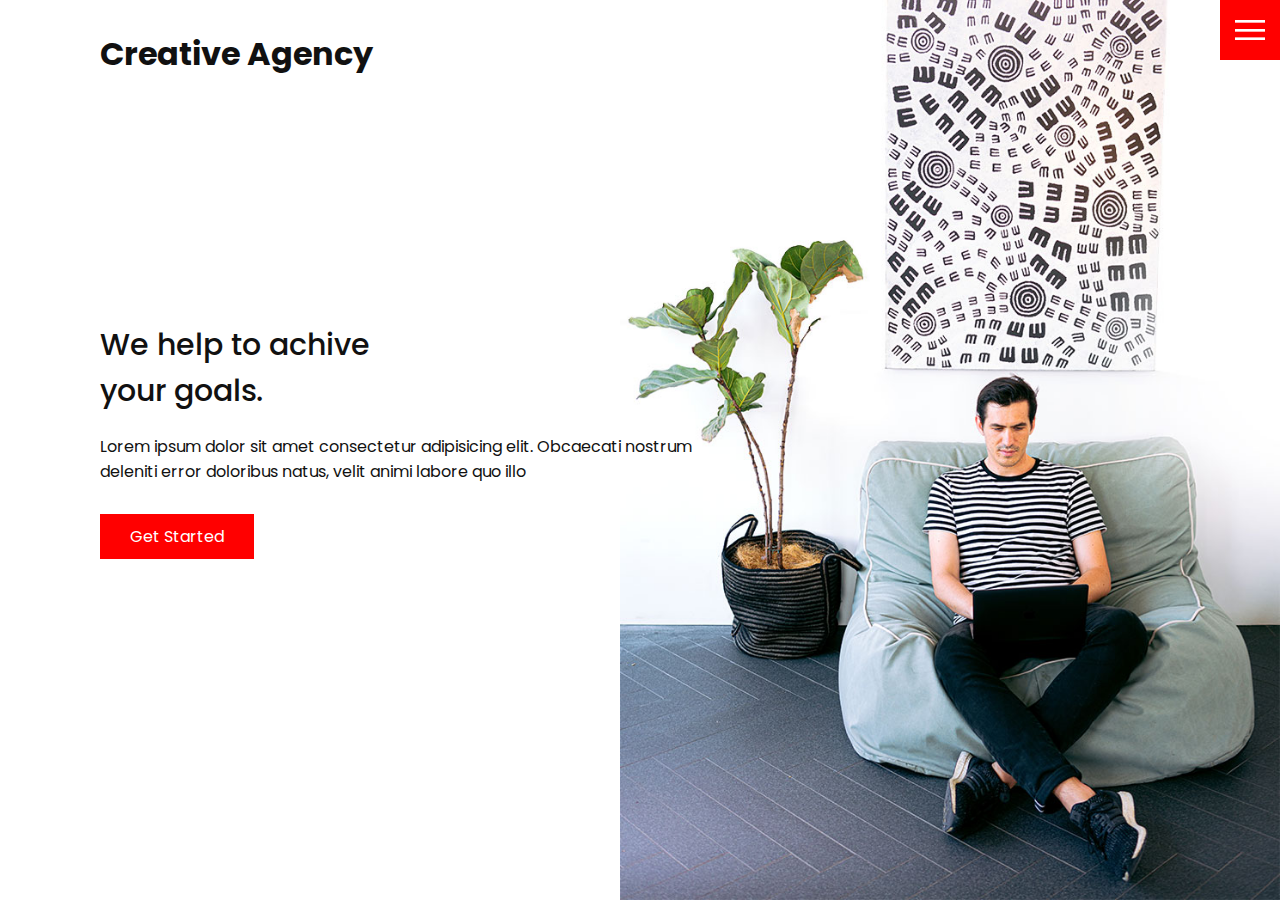
<file: Creative Agency Website/index.html>
<!DOCTYPE html>
<html lang="en">
<head>
    <meta charset="UTF-8">
    <meta http-equiv="X-UA-Compatible" content="IE=edge">
    <meta name="viewport" content="width=device-width, initial-scale=1.0">
    <link rel="stylesheet" href="css/style.css">
    <title>Creative Agency</title>
</head>
<body>
    <header>
        <div class="logo">Creative Agency</div>
        <div class="toggle "></div>
        <div class="navigation ">
            <ul>
                 <li><a href="index.html">Home</a></li>
                <li><a href="services.html">Services</a></li>
                <li><a href="work.html">Work</a></li>
                <li><a href="contact.html">Contact</a></li>
            </ul>
                <div class="social-bar">
                    <ul>
                        <li>
                            <a href="https://facebook.com">
                            <img src="images/facebook.png"
                            target="_blank" alt="">
                            </a>
                        </li>
                        <li>
                            <a href="https://twitter.com">
                            <img src="images/twitter.png"
                            target="_blank" alt="">
                            </a>
                        </li>
                        <li>
                            <a href="https://instagram.com">
                            <img src="images/instagram.png"
                            target="_blank" alt="">
                            </a>
                        </li>
                    </ul>
                    <a href="mailto:you@email.com" class="email-icon">
                        <img src="images/email .png" alt="">
                    </a>
                </div>
         </div>
    </header>

    <section class="home">
        <img src="images/home-img.jpg" class="home-img" alt="">
        <div class="home-content">
            <h1>We help to achive <br> your goals.</h1>
            <p>
                Lorem ipsum dolor sit amet consectetur adipisicing elit. Obcaecati nostrum deleniti error doloribus natus, velit animi labore quo illo
            </p>
            <a href="contact.html" class="btn">Get Started</a>
        </div>
    </section>
    <script src="js/script.js"></script>
</body>
</html>
</file>
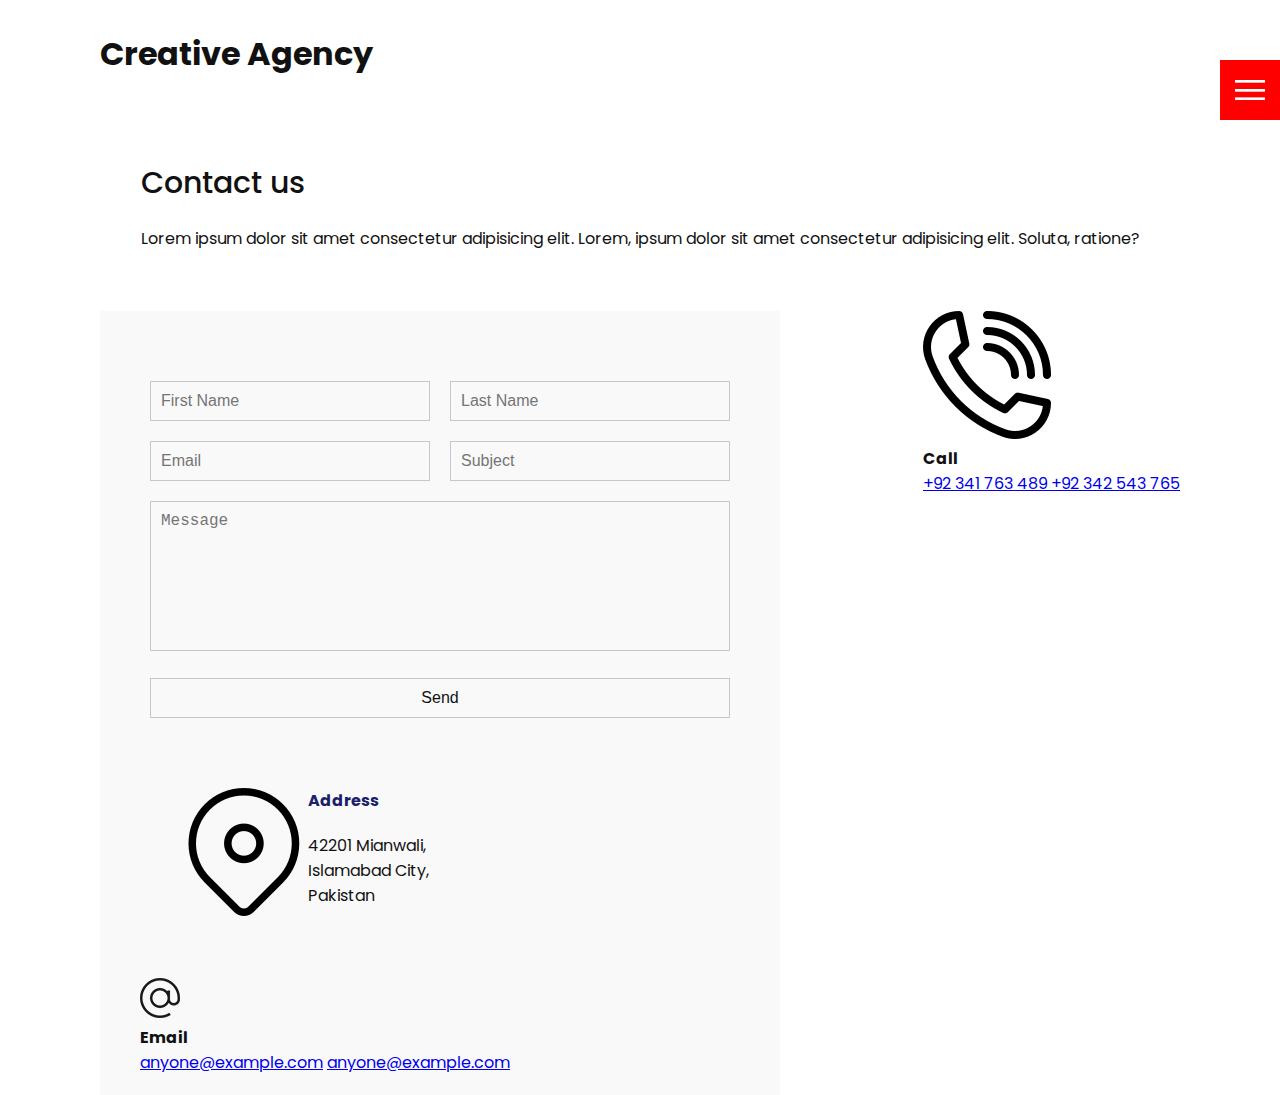
<file: Creative Agency Website/contact.html>
<!DOCTYPE html>
<html lang="en">
<head>
    <meta charset="UTF-8">
    <meta http-equiv="X-UA-Compatible" content="IE=edge">
    <meta name="viewport" content="width=device-width, initial-scale=1.0">
    <link rel="stylesheet" href="css/style.css">
    <title>Creative Agency</title>
</head>
<body>
    <header>
        <div class="logo">Creative Agency</div>
        <div class="toggle "></div>
        <div class="navigation ">
            <ul>
                 <li><a href="index.html">Home</a></li>
                <li><a href="services.html">Services</a></li>
                <li><a href="work.html">Work</a></li>
                <li><a href="contact.html">Contact</a></li>
            </ul>
                <div class="social-bar">
                    <ul>
                        <li>
                            <a href="https://facebook.com">
                            <img src="images/facebook.png"
                            target="_blank" alt="">
                            </a>
                        </li>
                        <li>
                            <a href="https://twitter.com">
                            <img src="images/twitter.png"
                            target="_blank" alt="">
                            </a>
                        </li>
                        <li>
                            <a href="https://instagram.com">
                            <img src="images/instagram.png"
                            target="_blank" alt="">
                            </a>
                        </li>
                    </ul>
                    <a href="mailto:you@email.com" class="email-icon">
                        <img src="images/email .png" alt="">
                    </a>
                </div>
         </div>
    </header>

    <section>
        <div class="title">
            <h1>Contact us</h1>
            <p>
                Lorem ipsum dolor sit amet consectetur adipisicing elit. Lorem, ipsum dolor sit amet consectetur adipisicing elit. Soluta, ratione?
            </p>
        </div>
        <div class="contact">
            <div class="contact-form">
                <form>
                    <div class="row">
                        <div class="input50">
                            <input type="text" placeholder="First Name" />
                        </div>
                        <div class="input50">
                            <input type="text" placeholder="Last Name" />
                        </div>
                    </div>
                    <div class="row">
                        <div class="input50">
                            <input type="text" placeholder="Email" />
                        </div>
                        <div class="input50">
                            <input type="text" placeholder="Subject" />
                        </div>
                    </div>
                    <div class="row">
                        <div class="input100">
                            <textarea placeholder="Message"></textarea>
                        </div>
                    </div>
                    <div class="row">
                        <div class="input100">
                            <input type="Submit" value="Send" />
                        </div>
                    </div>
                </form>
                <div class="contact-info">
                    <div class="info-box">
                        <img src="images/address.png" class="contact-icon" alt="">
                        <div class="details">
                            <h4>Address</h4>
                            <p>42201 Mianwali, Islamabad City, Pakistan</p>
                        </div>
                    </div>
                </div>
                <div class="info-box">
                    <img src="images/email .png" class="contact-icon" alt="">
                    <div class="details">
                        <h4>Email</h4>
                        <a href="mailto:anyone@example.com">anyone@example.com</a>
                        <a href="mailto:anyone@example.com">anyone@example.com</a>
                    </div>
                </div>
            </div>
            <div class="info-box">
                <img src="images/call.png" class="contact-icon" alt="">
                <div class="details">
                    <h4>Call</h4>
                    <a href="tel:+92341763489">+92 341 763 489 </a>
                    <a href="tel:+92342543765">+92 342 543 765 </a>
                </div>
            </div>
        </div>
    </div>
    </section>
    <script src="js/script.js"></script>
</body>
</html>
</file>
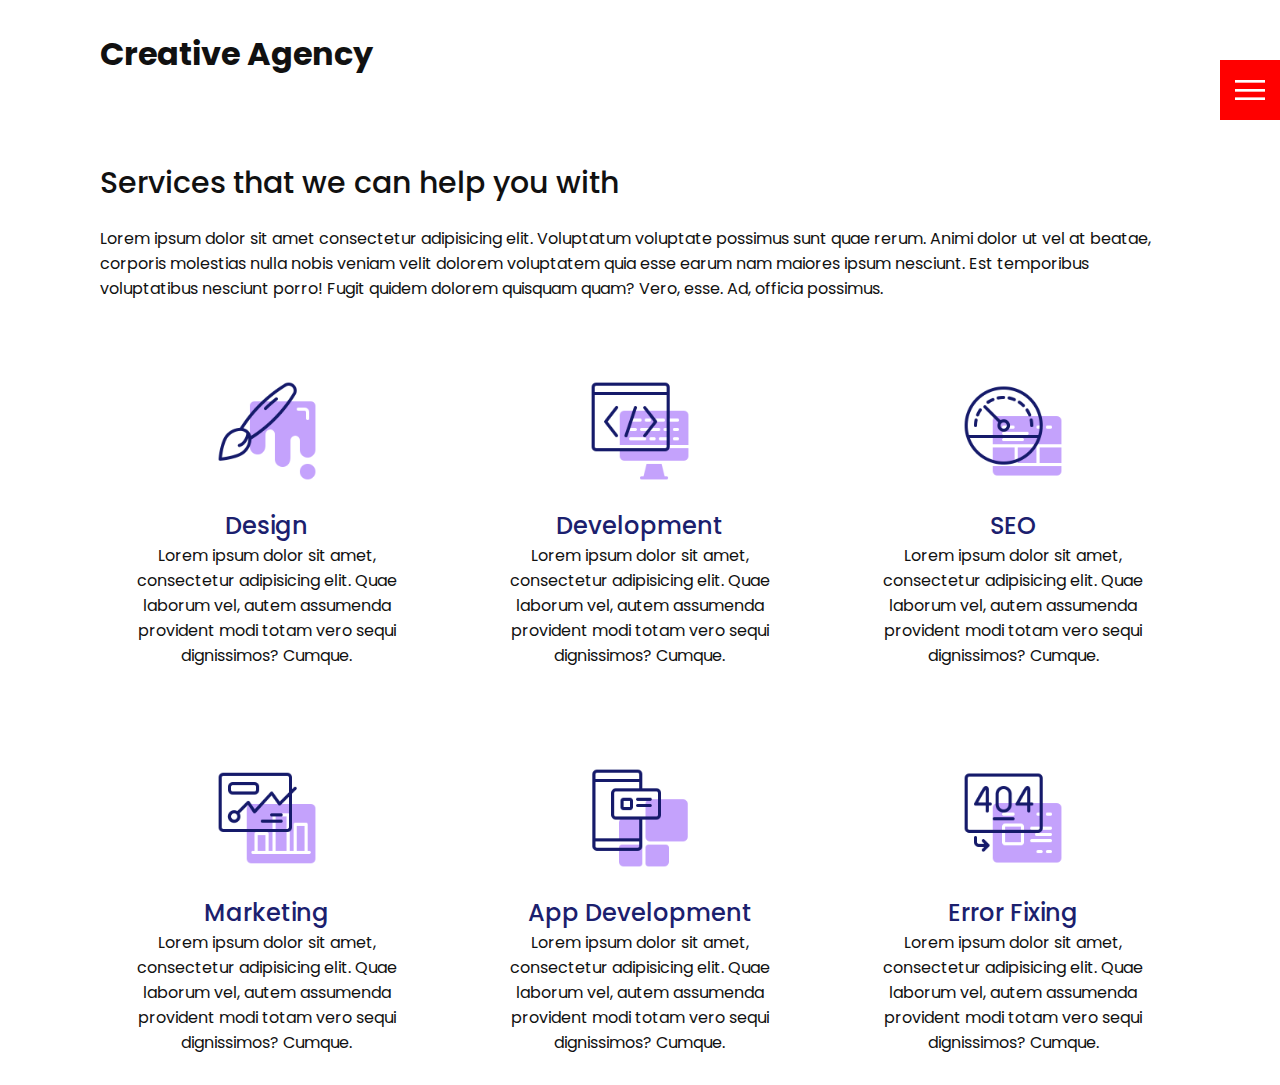
<file: Creative Agency Website/services.html>
<!DOCTYPE html>
<html lang="en">
<head>
    <meta charset="UTF-8">
    <meta http-equiv="X-UA-Compatible" content="IE=edge">
    <meta name="viewport" content="width=device-width, initial-scale=1.0">
    <link rel="stylesheet" href="css/style.css">
    <title>Creative Agency</title>
</head>
<body>
    <header>
        <div class="logo">Creative Agency</div>
        <div class="toggle "></div>
        <div class="navigation ">
            <ul>
                 <li><a href="index.html">Home</a></li>
                <li><a href="services.html">Services</a></li>
                <li><a href="work.html">Work</a></li>
                <li><a href="contact.html">Contact</a></li>
            </ul>
                <div class="social-bar">
                    <ul>
                        <li>
                            <a href="https://facebook.com">
                            <img src="images/facebook.png"
                            target="_blank" alt="">
                            </a>
                        </li>
                        <li>
                            <a href="https://twitter.com">
                            <img src="images/twitter.png"
                            target="_blank" alt="">
                            </a>
                        </li>
                        <li>
                            <a href="https://instagram.com">
                            <img src="images/instagram.png"
                            target="_blank" alt="">
                            </a>
                        </li>
                    </ul>
                    <a href="mailto:you@email.com" class="email-icon">
                        <img src="images/email .png" alt="">
                    </a>
                </div>
         </div>
    </header>

    <section>
        <div class="title">
            <h1>Services that we can help you with</h1>
            <p>
                Lorem ipsum dolor sit amet consectetur adipisicing elit. Voluptatum voluptate possimus sunt quae rerum. Animi dolor ut vel at beatae, corporis molestias nulla nobis veniam velit dolorem voluptatem quia esse earum nam maiores ipsum nesciunt. Est temporibus voluptatibus nesciunt porro! Fugit quidem dolorem quisquam quam? Vero, esse. Ad, officia possimus.
            </p>
        </div>
        <div class="services">
            <div class="service">
                <div class="icon">
                    <img src="images/001.png" alt="">
                </div>
                <h2>Design</h2>
                Lorem ipsum dolor sit amet, consectetur adipisicing elit. Quae laborum vel, autem assumenda provident modi totam vero sequi dignissimos? Cumque.
            </div>
            <div class="service">
                <div class="icon">
                    <img src="images/002.png" alt="">
                </div>
                <h2>Development</h2>
                Lorem ipsum dolor sit amet, consectetur adipisicing elit. Quae laborum vel, autem assumenda provident modi totam vero sequi dignissimos? Cumque.
            </div>
            <div class="service">
                <div class="icon">
                    <img src="images/003.png" alt="">
                </div>
                <h2>SEO</h2>
                Lorem ipsum dolor sit amet, consectetur adipisicing elit. Quae laborum vel, autem assumenda provident modi totam vero sequi dignissimos? Cumque.
            </div>
            <div class="service">
                <div class="icon">
                    <img src="images/004.png" alt="">
                </div>
                <h2>Marketing</h2>
                Lorem ipsum dolor sit amet, consectetur adipisicing elit. Quae laborum vel, autem assumenda provident modi totam vero sequi dignissimos? Cumque.
            </div>
            <div class="service">
                <div class="icon">
                    <img src="images/005.png" alt="">
                </div>
                <h2>App Development</h2>
                Lorem ipsum dolor sit amet, consectetur adipisicing elit. Quae laborum vel, autem assumenda provident modi totam vero sequi dignissimos? Cumque.
            </div>
            <div class="service">
                <div class="icon">
                    <img src="images/006.png" alt="">
                </div>
                <h2>Error Fixing</h2>
                Lorem ipsum dolor sit amet, consectetur adipisicing elit. Quae laborum vel, autem assumenda provident modi totam vero sequi dignissimos? Cumque.
            </div>
        </div>
    </section>
    <script src="js/script.js"></script>
</body>
</html>
</file>
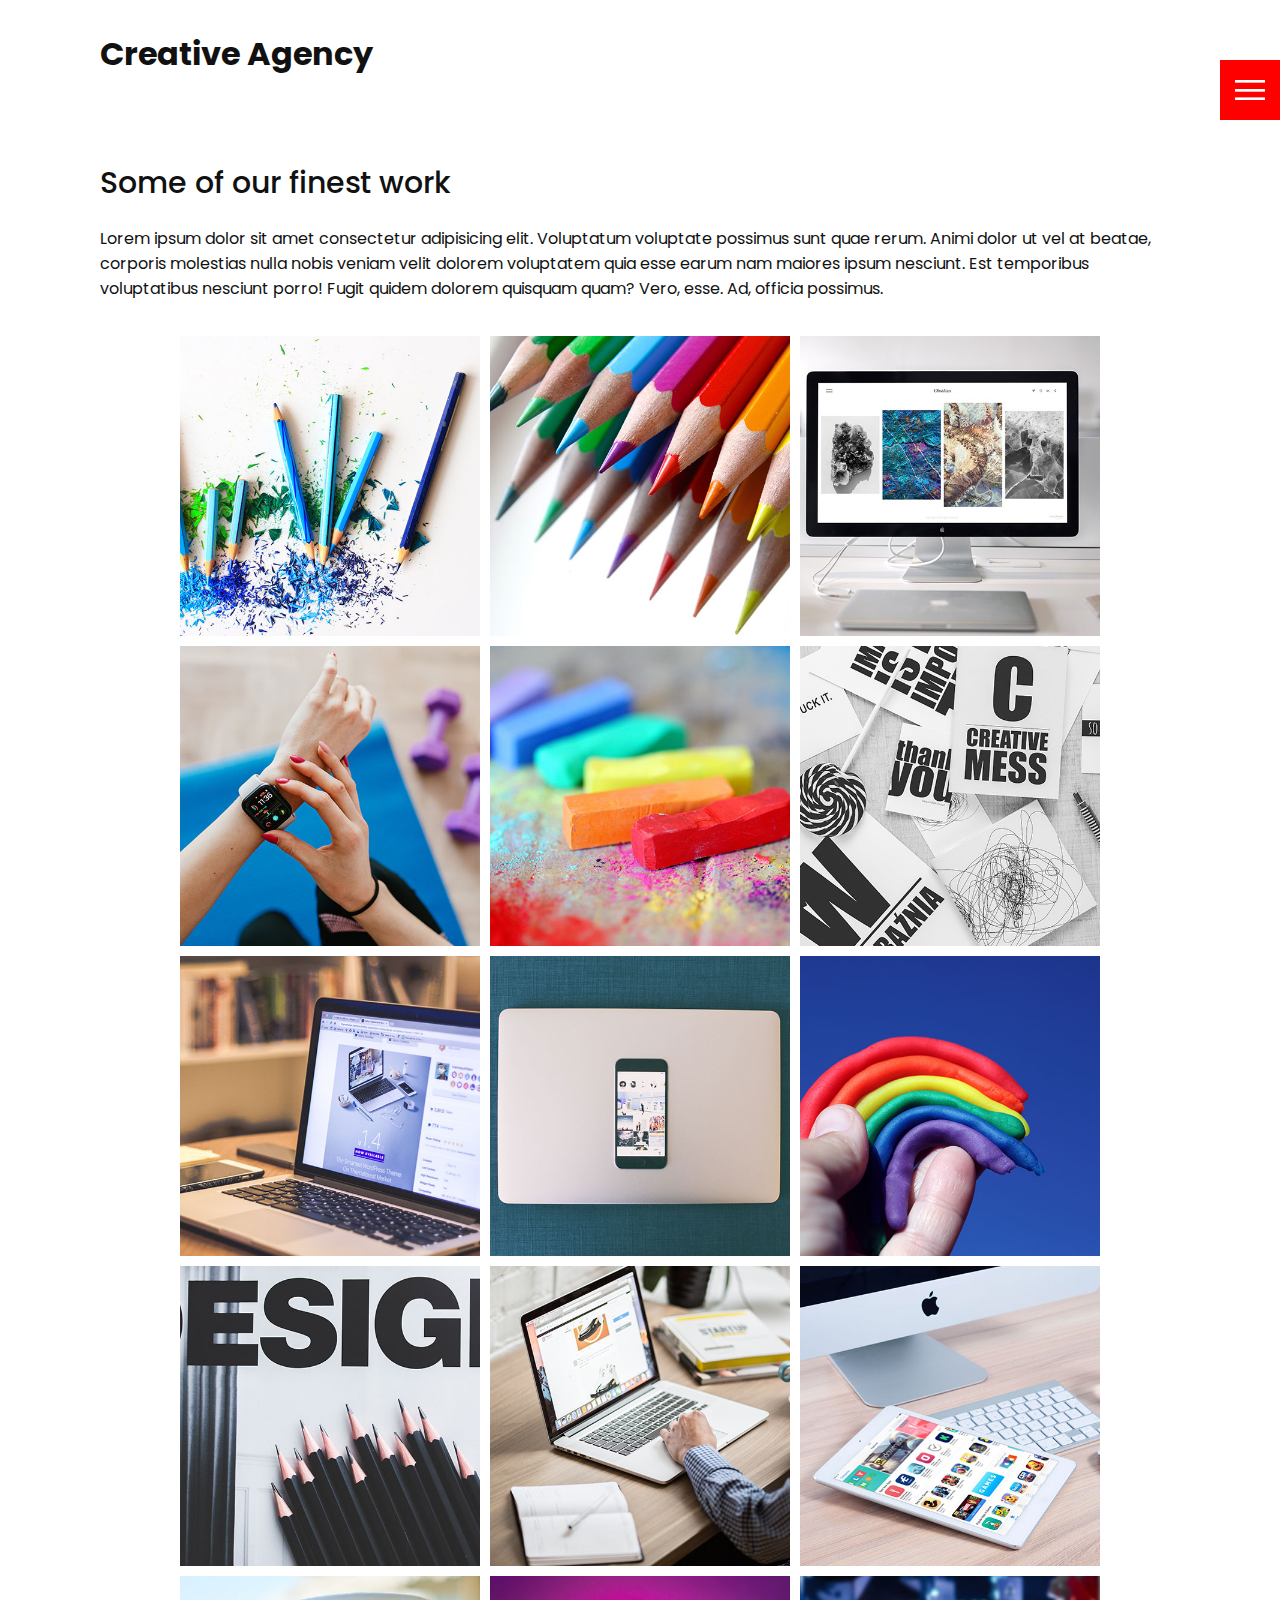
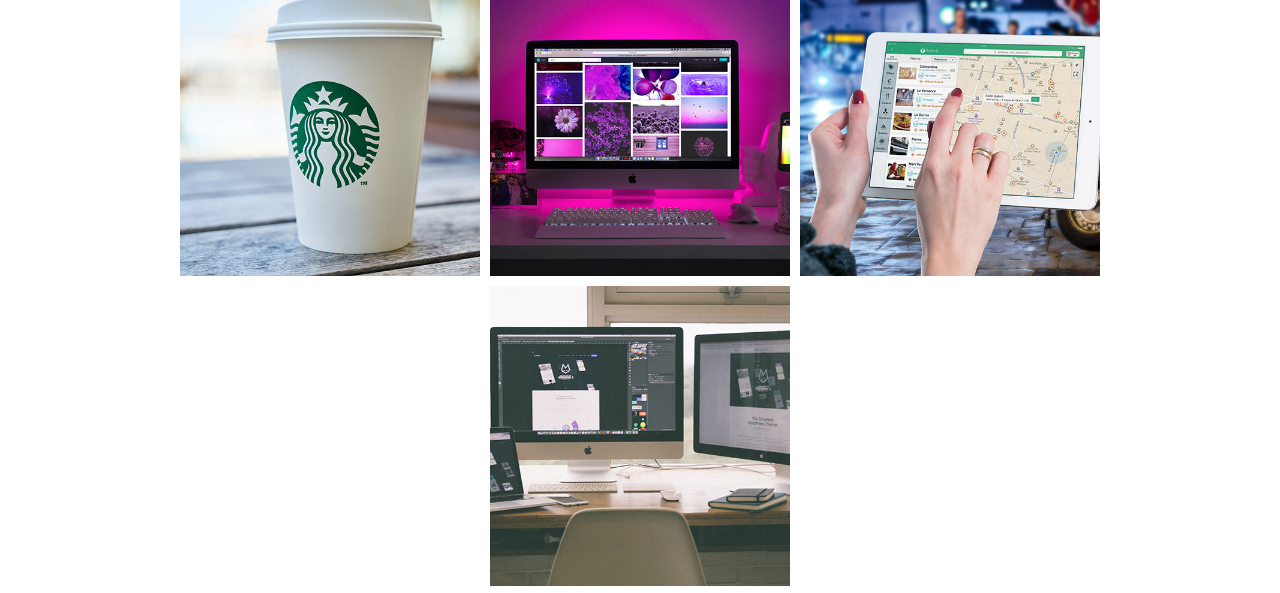
<file: Creative Agency Website/work.html>
<!DOCTYPE html>
<html lang="en">
<head>
    <meta charset="UTF-8">
    <meta http-equiv="X-UA-Compatible" content="IE=edge">
    <meta name="viewport" content="width=device-width, initial-scale=1.0">
    <link rel="stylesheet" href="css/style.css">
    <title>Creative Agency</title>
</head>
<body>
    <header>
        <div class="logo">Creative Agency</div>
        <div class="toggle "></div>
        <div class="navigation ">
            <ul>
                 <li><a href="index.html">Home</a></li>
                <li><a href="services.html">Services</a></li>
                <li><a href="work.html">Work</a></li>
                <li><a href="contact.html">Contact</a></li>
            </ul>
                <div class="social-bar">
                    <ul>
                        <li>
                            <a href="https://facebook.com">
                            <img src="images/facebook.png"
                            target="_blank" alt="">
                            </a>
                        </li>
                        <li>
                            <a href="https://twitter.com">
                            <img src="images/twitter.png"
                            target="_blank" alt="">
                            </a>
                        </li>
                        <li>
                            <a href="https://instagram.com">
                            <img src="images/instagram.png"
                            target="_blank" alt="">
                            </a>
                        </li>
                    </ul>
                    <a href="mailto:you@email.com" class="email-icon">
                        <img src="images/email .png" alt="">
                    </a>
                </div>
         </div>
    </header>

    <section>
        <div class="title">
            <h1>Some of our finest work</h1>
            <p>
                Lorem ipsum dolor sit amet consectetur adipisicing elit. Voluptatum voluptate possimus sunt quae rerum. Animi dolor ut vel at beatae, corporis molestias nulla nobis veniam velit dolorem voluptatem quia esse earum nam maiores ipsum nesciunt. Est temporibus voluptatibus nesciunt porro! Fugit quidem dolorem quisquam quam? Vero, esse. Ad, officia possimus.
            </p>
        </div>
   <div class="portfolio">
    <div class="item">
        <img src="images/portfolio-item1.jpg" alt="">
        <div class="action">
            <a href="#" >Launch</a>
        </div>
    </div>
    <div class="item">
        <img src="images/portfolio-item2.jpg" alt="">
        <div class="action">
            <a href="#" >Launch</a>
        </div>
    </div>
    <div class="item">
        <img src="images/portfolio-item3.jpg" alt="">
        <div class="action">
            <a href="#" >Launch</a>
        </div>
    </div>
    <div class="item">
        <img src="images/portfolio-item4.jpg" alt="">
        <div class="action">
            <a href="#" >Launch</a>
        </div>
    </div>
    <div class="item">
        <img src="images/portfolio-item5.jpg" alt="">
        <div class="action">
            <a href="#" >Launch</a>
        </div>
    </div>
    <div class="item">
        <img src="images/portfolio-item6.jpg" alt="">
        <div class="action">
            <a href="#" >Launch</a>
        </div>
    </div>
    <div class="item">
        <img src="images/portfolio-item7.jpg" alt="">
        <div class="action">
            <a href="#" >Launch</a>
        </div>
    </div>
    <div class="item">
        <img src="images/portfolio-item8.jpg" alt="">
        <div class="action">
            <a href="#" >Launch</a>
        </div>
    </div>
    <div class="item">
        <img src="images/portfolio-item9.jpg" alt="">
        <div class="action">
            <a href="#" >Launch</a>
        </div>
    </div>
    <div class="item">
        <img src="images/portfolio-item10.jpg" alt="">
        <div class="action">
            <a href="#" >Launch</a>
        </div>
    </div>
    <div class="item">
        <img src="images/portfolio-item11.jpg" alt="">
        <div class="action">
            <a href="#" >Launch</a>
        </div>
    </div>
    <div class="item">
        <img src="images/portfolio-item12.jpg" alt="">
        <div class="action">
            <a href="#" >Launch</a>
        </div>
    </div>
    <div class="item">
        <img src="images/portfolio-item13.jpg" alt="">
        <div class="action">
            <a href="#" >Launch</a>
        </div>
    </div>
    <div class="item">
        <img src="images/portfolio-item14.jpg" alt="">
        <div class="action">
            <a href="#" >Launch</a>
        </div>
    </div>
    <div class="item">
        <img src="images/portfolio-item15.jpg" alt="">
        <div class="action">
            <a href="#" >Launch</a>
        </div>
    </div>
    <div class="item">
        <img src="images/portfolio-item16.jpg" alt="">
        <div class="action">
            <a href="#" >Launch</a>
        </div>
    </div>
   </div>
    </section>
    <script src="js/script.js"></script>
</body>
</html>
</file>
<file: Creative Agency Website/css/style.css>
@import url('https://fonts.googleapis.com/css?family=Poppins:200,300,400,500,600,700,800,900&display=swap');

:root{
    --primary-color:red;
    --secondary-color:#1b206e;
}
/* BASE STYLES */
*{
    box-sizing: border-box;
    margin: 0;
    padding: 0;
}
html,
body {
    font-family: 'Poppins', sans-serif;
    color: #111;
}
h1{
    font-size: 30px;
    font-weight: 500;
}
p{
    margin: 20px 0 10px;
    font-size: 1,1rem;
}
section{
    display: flex;
    flex-direction: column;
    height: 100vh;
    align-items: center;
    padding: 100px;
    margin-top: 60px;
}
section.home{
    flex-direction: row;
    margin-top: 0;
}
/* BUTTON */
.btn{
    cursor: pointer;
    display: inline-block;
    background: var(--primary-color);
    color: #fff;
    text-decoration: none;
    padding: 10px 30px;
    margin: 20px 0;  
    border: 0;
}
.btn:hover{
    transform: scale(0.98);
}
.logo{
    position: absolute;
    top: 30px;
    left: 100px;
    font-size: 2rem;
    font-weight: 700;
    z-index: 20;
}
/* TOGGLE */
.toggle{
    position: fixed;
    top: o;
    right: 0;
    width: 60px;
    height: 60px;
    background: var(--primary-color) url(../images/menu.png);
    background-size: 30px;
    background-position: center;
    background-repeat: no-repeat;
    z-index: 20;
    cursor: pointer;
}
.toggle.active{
    background: var(--primary-color) url(../images/close.png);
    background-size: 25px;
    background-position: center;
    background-repeat: no-repeat;
}

/* NAVIGATION */
.navigation{
    position: fixed;
    top: 0;
    left: 100%;
    width: 100%;
    height: 100%;
    background-color: #fff;
    z-index: 15;
    display: flex;
    justify-content: center;
    align-items: center;
}
.navigation.active{
    left: 0;

}
.navigation ul{
    position: relative;
}
.navigation ul li{
    position: relative;
    list-style: none;
    text-align: center;
}
.navigation ul li a{
    font-size: 2.2rem;
    color: #111;
    text-decoration: none;
    font-weight: 300;
}
.navigation ul li a:hover{
    color: var(--primary-color);
}
.navigation .social-bar{
    position: absolute;
    top: 0;
    left: 0;
    width: 60px;
    height: 100%;
    display: flex;
    justify-content: center;
    align-items: center;
}
.navigation .social-bar a{
    display: inline-block;
    transform: scale(0.5);
}
.navigation .email-icon{
    position: absolute;
    bottom: 20px;
    transform: scale(0.5);
}
/* HOMEPAGE */
.home-content{
    position: relative;
    z-index: 10;
    max-width: 600px;
}
.home-img{
    position: absolute;
    bottom: 0;
    right: 0;
    height: 110%;
}
/* SERVICES PAGE */
.services{
    margin-top: 40px;
    display: grid;
    grid-template-columns: repeat(3, 1fr);
    gap: 40px;
    text-align: center;
}
.services .service{
    padding: 30px;
}
.services .service:hover{
    box-shadow: 0 10px 30px rgba(0, 0, 0, 0.1);
}
.services .service h2{
    font-size: 24px;
    font-weight: 500;
    margin-top: 20px;
    color: var(--secondary-color);
}
.services .service .icon img{
    max-width: 100px;
}
/* WORK PAGE */
.portfolio {
    display: flex;
    flex-wrap: wrap;
    margin-top: 20px;
    justify-content: center;
}
.portfolio .item {
    position: relative;
    width: 300px;
    height: 300px;
    margin: 5px;
}
.portfolio .item img {
    width: 100%;
    height: 100%;
}
.portfolio .item .action {
    position: absolute;
    top: 0;
    left: 0;
    width: 100%;
    height: 100%;
    background: rgba(0, 0, 0, 0.8);
    display: flex;
    justify-content: center;
    align-items: center;
    opacity: 0;
    transition: 0.5s;
}
.portfolio .item:hover .action {
    opacity: 1;
}
.portfolio .item .action a {
    display: inline-block;
    color: #fff;
    text-decoration: none;
    border: 1px solid #fff;
    padding: 5px 15px;

}
/* CONTACT */
.contact {
    position: relative;
    width: 100%;
    margin-top: 50px;
    display: flex;
    justify-content: space-between;
    align-items: flex-start;
}
.contact-form {
    position: relative;
    background: #f9f9f9;
    width: calc(100% - 400px);
    padding: 60px 40px 20px;
}
.contact-form form {
    width: 100%;
}
.contact-form .row {
    width: 100%;
    display: flex;
}
.contact-form .input50 {
    width: 50%;
    margin: 0 10px;
}
.contact-form .input100 {
    width: 100%;
    margin: 0 10px;
}
.contact-form .row input,
.contact-form .row textarea {
    position: relative;
    border: 1px solid rgba(0, 0, 0, 0.2);
    color: #111;
    background: transparent;
    width: 100%;
    padding: 10px;
    outline: none;
    font-size: 16px;
    font-weight: 300;
    margin: 10px 0;
    resize: none;
}
.contact-form .row textarea {
    height: 150px;
}
.contact-form .row input 
    [type='submit'] {
    background-color: var(--secondary-color);
    color: #fff;
    margin: 0;
    text-transform: uppercase;
    letter-spacing: 2px;
    font-weight: 300;
    border: 0;
    cursor: pointer;
}
.contact-info {
    width: 365px;
    background: #f9f9f9;
    padding: 60px 40px 20px;
}
.contact-info .info-box {
    display: flex;
    align-items: flex-start;
    margin-bottom: 40px;
}
.contact-info .info-box .contact-info {
    width: 20px;
    margin-right: 40px;

}
.contact-info .info-box .details h4 {
    color: var(--secondary-color);
}
.contact-info .info-box .details p,
.contact-info .info-box .details a {
    color: #111;
}


@media (max-width: 1068px){
    .home-img{
       display: none; 
    }
    .logo{
        top: 10px;
        left: 40px;
        font-size: 1.5rem;
    }
    section{
        padding: 100px 40px;
    }
    .navigation ul li a{
        font-size: 2rem;
    }
    .services{
        grid-template-columns: repeat(2, 1fr);
    }
}
@media (max-width:768px){
    .services{
        grid-template-columns: 1fr;
    }
    .services .service {
        box-shadow: 0 10px 30px rgba(0, 0, 0, 0.1);
    }
}
</file>
